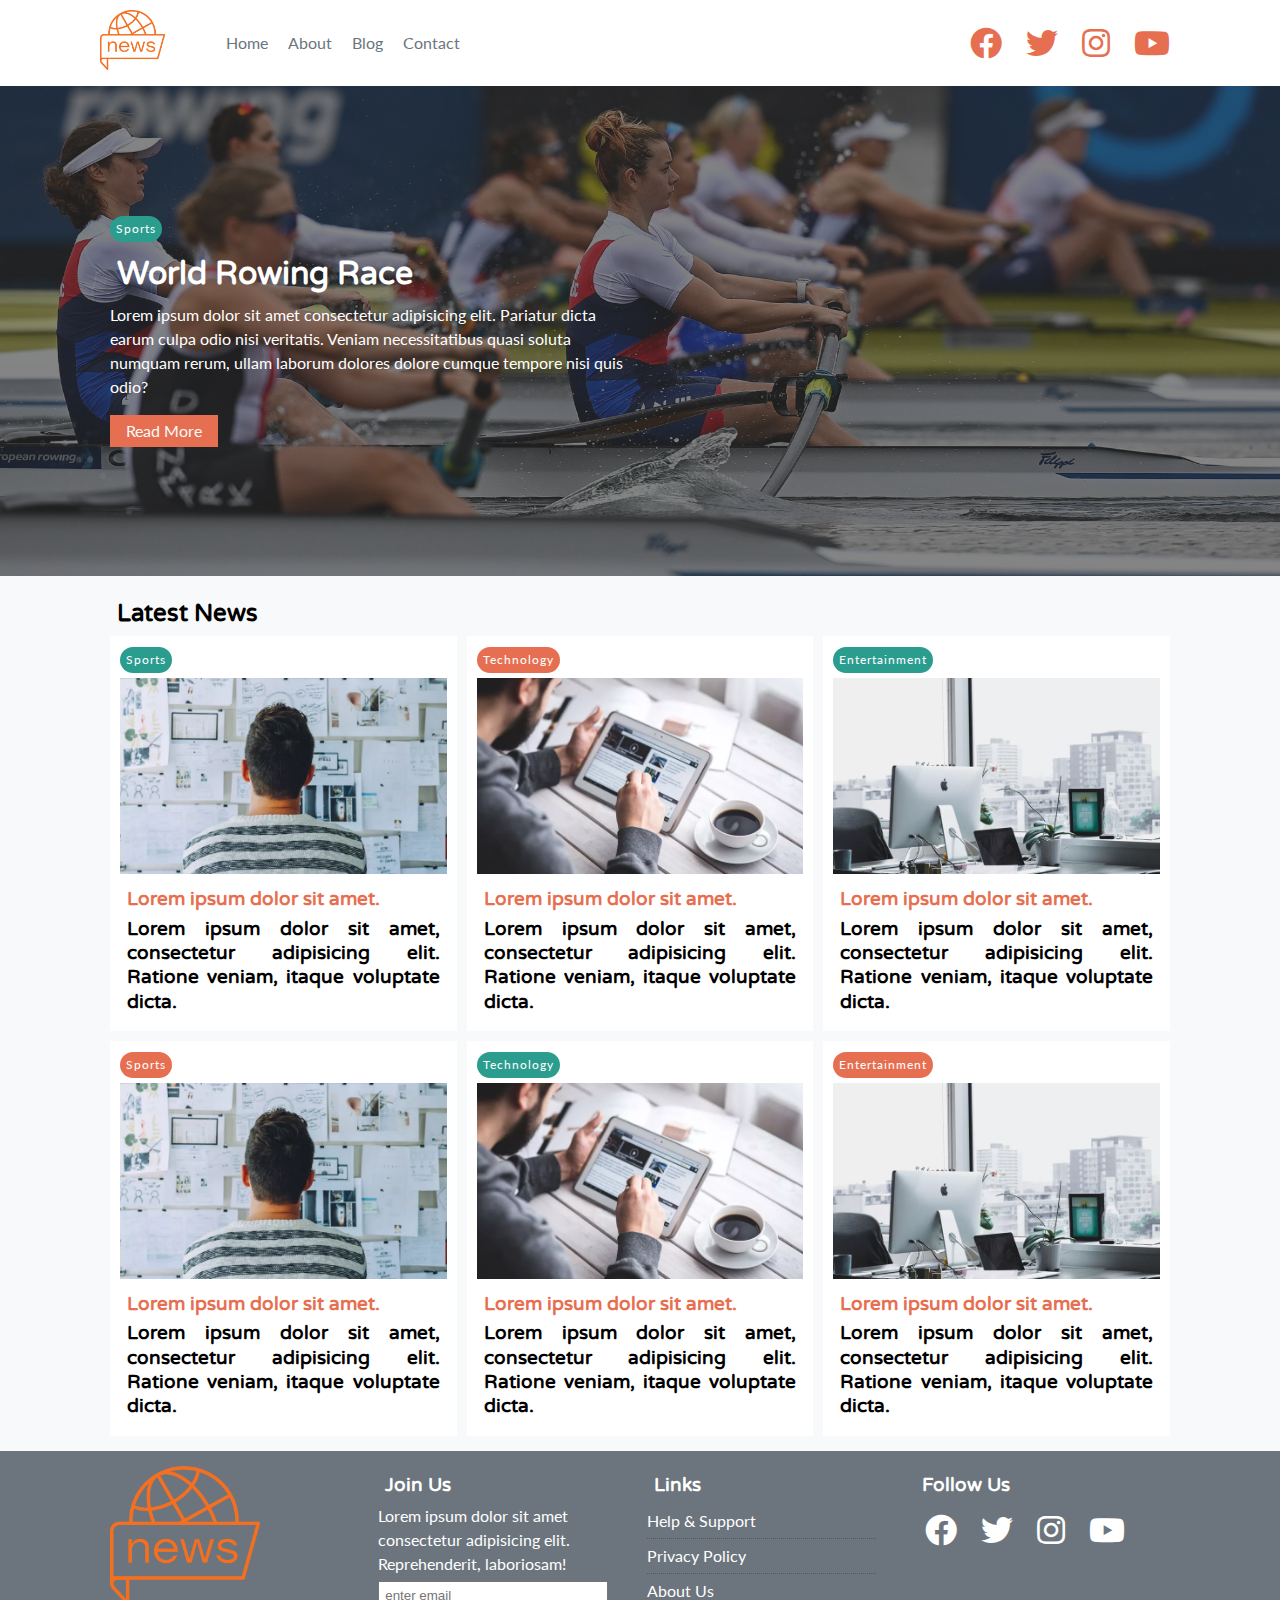
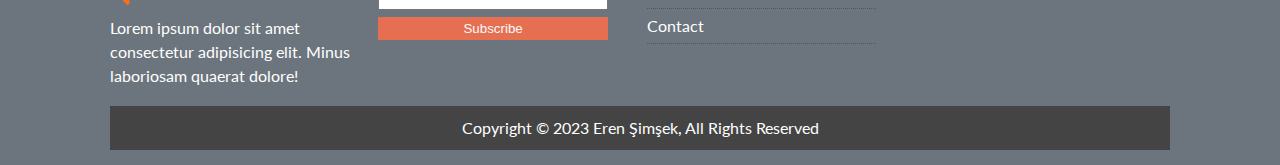
<file: index.html>
<!DOCTYPE html>
<html lang="en">
<head>
    <meta charset="UTF-8">
    <meta http-equiv="X-UA-Compatible" content="IE=edge">
    <meta name="viewport" content="width=device-width, initial-scale=1.0">
    <link rel="preconnect" href="https://fonts.googleapis.com">
    <link rel="preconnect" href="https://fonts.gstatic.com" crossorigin>
    <link href="https://fonts.googleapis.com/css2?family=Lato:wght@400;700&family=Varela+Round&display=swap" rel="stylesheet">
    <link rel="stylesheet" href="https://cdnjs.cloudflare.com/ajax/libs/font-awesome/5.9.0/css/all.min.css"/>
    <link rel="stylesheet" href="style.css">
    <link rel="stylesheet" media="screen and (max-width: 768px)" href="mobile.css">
    <title>News Site | Home</title>
</head>
<body>
    <!-- NAVBAR -->
    <nav id="main-nav" class="nav">
        <div class="container">
            <div class="logo">
                <a href="#">
                    <img src="img/logo.png" alt="">
                </a>
            </div>
            <ul class="navigation">
                <li><a href="index.html">Home</a></li>
                <li><a href="#">About</a></li>
                <li><a href="#">Blog</a></li>
                <li><a href="#">Contact</a></li>
            </ul>
            <div class="social-icons">
                <a href="#"><i class="fab fa-facebook fa-2x p-4"></i></a>
                <a href="#"><i class="fab fa-twitter fa-2x p-4"></i></i></a>
                <a href="#"><i class="fab fa-instagram fa-2x p-4"></i></i></a>
                <a href="#"><i class="fab fa-youtube fa-2x p-4"></i></i></a>
            </div>
        </div>
    </nav>

    <!-- HEADER -->
    <header id="header">
        <div class="container">
            <div class="header-container">
                <div class="header-content">
                    <div class="category bg-secondary">Sports</div>
                    <h1>World Rowing Race</h1>
                    <p class="mb-4">Lorem ipsum dolor sit amet consectetur adipisicing elit. Pariatur dicta earum culpa odio nisi veritatis. Veniam necessitatibus quasi soluta numquam rerum, ullam laborum dolores dolore cumque tempore nisi quis odio?</p>
                    <a href="#" class="btn btn-primary">Read More</a>
                </div>
            </div>
        </div>
    </header>

    <!-- LATEST NEWS -->
    <section id="main-articles" class="py-2">
        <div class="container">
            <h2>Latest News</h2>
            <div class="articles-container">
                <article class="card">
                    <div class="category bg-secondary">Sports</div>
                    <img src="img/img-1.webp" alt="">
                    <div>
                        <h3>
                            <a href="article.html">Lorem ipsum dolor sit amet.</a>
                            <p>Lorem ipsum dolor sit amet, consectetur adipisicing elit. Ratione veniam, itaque voluptate dicta.</p>
                        </h3>
                    </div>
                </article>

                <article class="card">
                    <div class="category bg-primary">Technology</div>
                    <img src="img/img-2.webp" alt="">
                    <div>
                        <h3>
                            <a href="#">Lorem ipsum dolor sit amet.</a>
                            <p>Lorem ipsum dolor sit amet, consectetur adipisicing elit. Ratione veniam, itaque voluptate dicta.</p>
                        </h3>
                    </div>
                </article>

                <article class="card">
                    <div class="category bg-secondary">Entertainment</div>
                    <img src="img/img-3.webp" alt="">
                    <div>
                        <h3>
                            <a href="#">Lorem ipsum dolor sit amet.</a>
                            <p>Lorem ipsum dolor sit amet, consectetur adipisicing elit. Ratione veniam, itaque voluptate dicta.</p>
                        </h3>
                    </div>
                </article>

                <article class="card">
                    <div class="category bg-primary">Sports</div>
                    <img src="img/img-1.webp" alt="">
                    <div>
                        <h3>
                            <a href="article.html">Lorem ipsum dolor sit amet.</a>
                            <p>Lorem ipsum dolor sit amet, consectetur adipisicing elit. Ratione veniam, itaque voluptate dicta.</p>
                        </h3>
                    </div>
                </article>

                <article class="card">
                    <div class="category bg-secondary">Technology</div>
                    <img src="img/img-2.webp" alt="">
                    <div>
                        <h3>
                            <a href="#">Lorem ipsum dolor sit amet.</a>
                            <p>Lorem ipsum dolor sit amet, consectetur adipisicing elit. Ratione veniam, itaque voluptate dicta.</p>
                        </h3>
                    </div>
                </article>

                <article class="card">
                    <div class="category bg-primary">Entertainment</div>
                    <img src="img/img-3.webp" alt="">
                    <div>
                        <h3>
                            <a href="#">Lorem ipsum dolor sit amet.</a>
                            <p>Lorem ipsum dolor sit amet, consectetur adipisicing elit. Ratione veniam, itaque voluptate dicta.</p>
                        </h3>
                    </div>
                </article>


            </div>
        </div>
    </section>

    <footer id="main-footer" class="py-2">
        <div class="container footer-container">
            <div>
                <img src="img/logo.png" alt="">
                <p>Lorem ipsum dolor sit amet consectetur adipisicing elit. Minus laboriosam quaerat dolore!</p>
            </div>

            <div>
                <h3>Join Us</h3>
                <p>Lorem ipsum dolor sit amet consectetur adipisicing elit. Reprehenderit, laboriosam!</p>
                <form action="">
                    <input type="email" name="" id="" placeholder="enter email">
                    <input type="submit" value="Subscribe" class="btn btn-primary">
                </form>
            </div>

            <div>
                <h3>Links</h3>
                <ul>
                    <li><a href="#">Help & Support</a></li>
                    <li><a href="#">Privacy Policy</a></li>
                    <li><a href="#">About Us</a></li>
                    <li><a href="#">Contact</a></li>
                </ul>
            </div>

            <div>
                <h3>Follow Us</h3>
                <div class="social-icons">
                    <a href="#"><i class="fab fa-facebook fa-2x p-4"></i></a>
                    <a href="#"><i class="fab fa-twitter fa-2x p-4"></i></i></a>
                    <a href="#"><i class="fab fa-instagram fa-2x p-4"></i></i></a>
                    <a href="#"><i class="fab fa-youtube fa-2x p-4"></i></i></a>
                </div>
            </div>

            <div>
                <p>Copyright &copy; 2023 Eren Şimşek, All Rights Reserved</p>
            </div>
        </div>
    </footer>
</body>
</html>
</file>
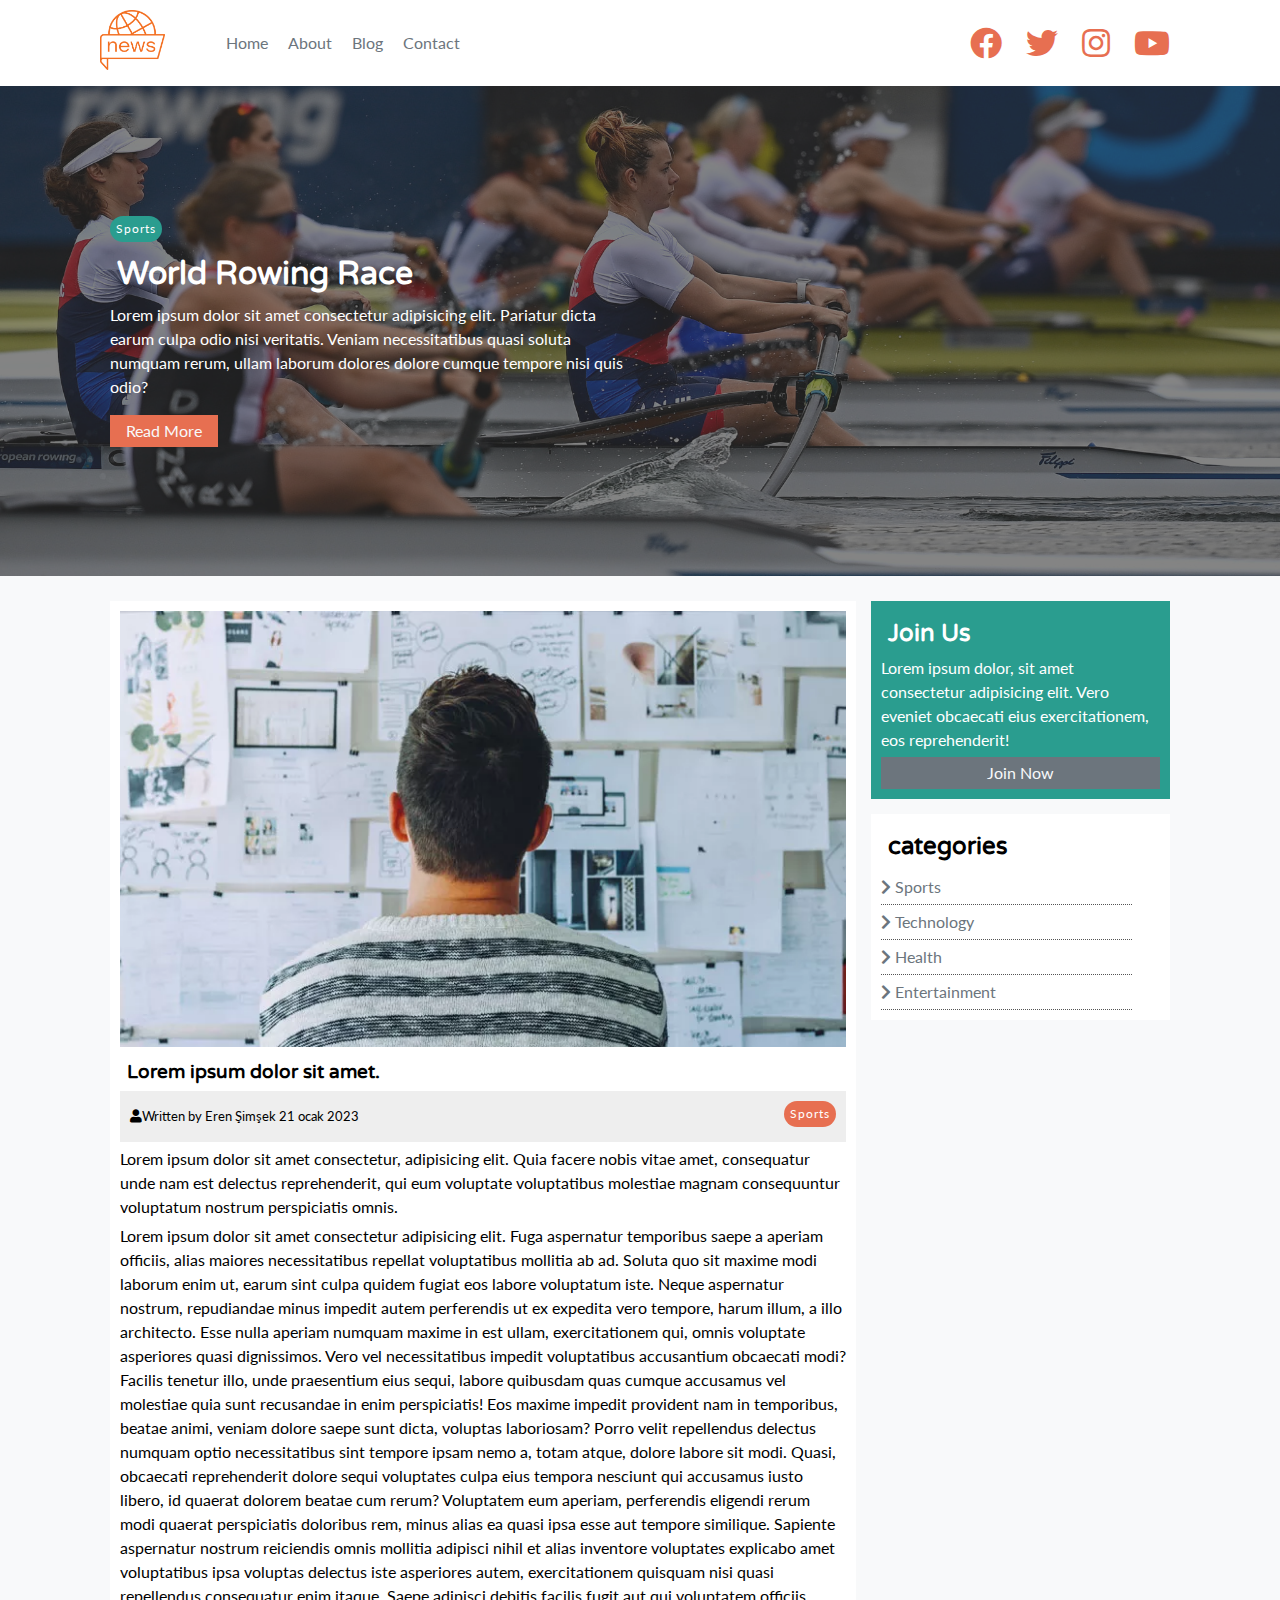
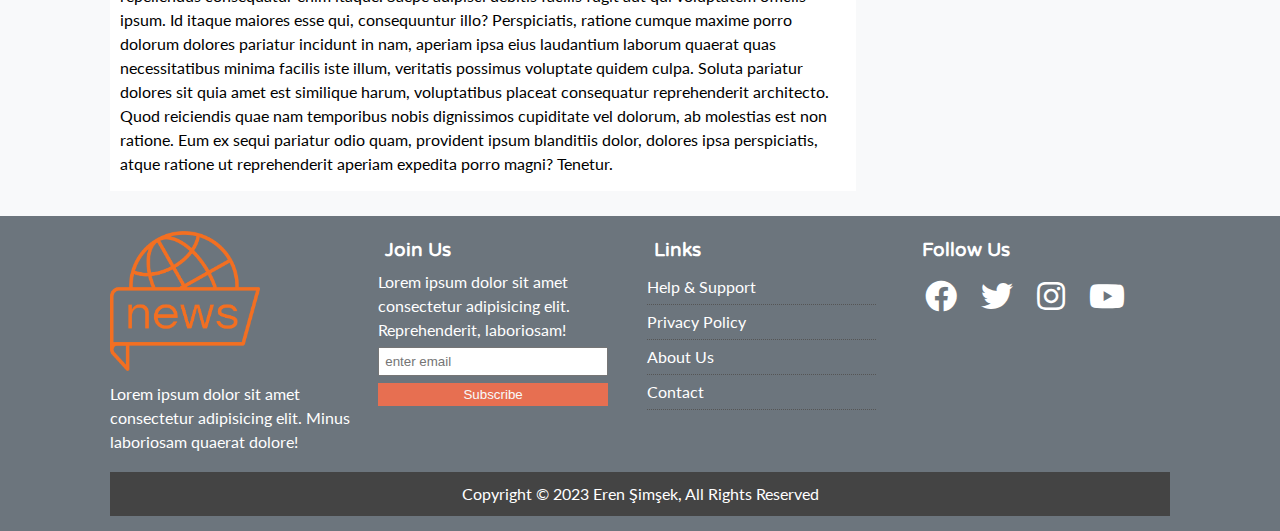
<file: article.html>
<!DOCTYPE html>
<html lang="en">
<head>
    <meta charset="UTF-8">
    <meta http-equiv="X-UA-Compatible" content="IE=edge">
    <meta name="viewport" content="width=device-width, initial-scale=1.0">
    <link rel="preconnect" href="https://fonts.googleapis.com">
    <link rel="preconnect" href="https://fonts.gstatic.com" crossorigin>
    <link href="https://fonts.googleapis.com/css2?family=Lato:wght@400;700&family=Varela+Round&display=swap" rel="stylesheet">
    <link rel="stylesheet" href="https://cdnjs.cloudflare.com/ajax/libs/font-awesome/5.9.0/css/all.min.css"/>
    <link rel="stylesheet" href="style.css">
    <link rel="stylesheet" media="screen and (max-width: 768px)" href="mobile.css">
    <title>News Site | Home</title>
</head>
<body>
    <!-- NAVBAR -->
    <nav id="main-nav" class="nav">
        <div class="container">
            <div class="logo">
                <a href="#">
                    <img src="img/logo.png" alt="">
                </a>
            </div>
            <ul class="navigation">
                <li><a href="index.html">Home</a></li>
                <li><a href="#">About</a></li>
                <li><a href="#">Blog</a></li>
                <li><a href="#">Contact</a></li>
            </ul>
            <div class="social-icons">
                <a href="#"><i class="fab fa-facebook fa-2x p-4"></i></a>
                <a href="#"><i class="fab fa-twitter fa-2x p-4"></i></i></a>
                <a href="#"><i class="fab fa-instagram fa-2x p-4"></i></i></a>
                <a href="#"><i class="fab fa-youtube fa-2x p-4"></i></i></a>
            </div>
        </div>
    </nav>

    <!-- HEADER -->
    <header id="header">
        <div class="container">
            <div class="header-container">
                <div class="header-content">
                    <div class="category bg-secondary">Sports</div>
                    <h1>World Rowing Race</h1>
                    <p class="mb-4">Lorem ipsum dolor sit amet consectetur adipisicing elit. Pariatur dicta earum culpa odio nisi veritatis. Veniam necessitatibus quasi soluta numquam rerum, ullam laborum dolores dolore cumque tempore nisi quis odio?</p>
                    <a href="#" class="btn btn-primary">Read More</a>
                </div>
            </div>
        </div>
    </header>

    <!-- LATEST NEWS SINGLE PAGE -->
    <section id="articles">
        <div class="container">
            <div class="page-container">
                <article id="article" class="card">
                    <img src="img/img-1.webp" alt="">
                    <h3>Lorem ipsum dolor sit amet.</h3>
                    <div class="meta">
                        <small><i class="fas fa-user"></i>Written by Eren Şimşek 21 ocak 2023</small>
                        <div class="category bg-primary">Sports</div>
                    </div>
                    <p>Lorem ipsum dolor sit amet consectetur, adipisicing elit. Quia facere nobis vitae amet, consequatur unde nam est delectus reprehenderit, qui eum voluptate voluptatibus molestiae magnam consequuntur voluptatum nostrum perspiciatis omnis.</p>
                    <p>Lorem ipsum dolor sit amet consectetur adipisicing elit. Fuga aspernatur temporibus saepe a aperiam officiis, alias maiores necessitatibus repellat voluptatibus mollitia ab ad. Soluta quo sit maxime modi laborum enim ut, earum sint culpa quidem fugiat eos labore voluptatum iste. Neque aspernatur nostrum, repudiandae minus impedit autem perferendis ut ex expedita vero tempore, harum illum, a illo architecto. Esse nulla aperiam numquam maxime in est ullam, exercitationem qui, omnis voluptate asperiores quasi dignissimos. Vero vel necessitatibus impedit voluptatibus accusantium obcaecati modi? Facilis tenetur illo, unde praesentium eius sequi, labore quibusdam quas cumque accusamus vel molestiae quia sunt recusandae in enim perspiciatis! Eos maxime impedit provident nam in temporibus, beatae animi, veniam dolore saepe sunt dicta, voluptas laboriosam? Porro velit repellendus delectus numquam optio necessitatibus sint tempore ipsam nemo a, totam atque, dolore labore sit modi. Quasi, obcaecati reprehenderit dolore sequi voluptates culpa eius tempora nesciunt qui accusamus iusto libero, id quaerat dolorem beatae cum rerum? Voluptatem eum aperiam, perferendis eligendi rerum modi quaerat perspiciatis doloribus rem, minus alias ea quasi ipsa esse aut tempore similique. Sapiente aspernatur nostrum reiciendis omnis mollitia adipisci nihil et alias inventore voluptates explicabo amet voluptatibus ipsa voluptas delectus iste asperiores autem, exercitationem quisquam nisi quasi repellendus consequatur enim itaque. Saepe adipisci debitis facilis fugit aut qui voluptatem officiis ipsum. Id itaque maiores esse qui, consequuntur illo? Perspiciatis, ratione cumque maxime porro dolorum dolores pariatur incidunt in nam, aperiam ipsa eius laudantium laborum quaerat quas necessitatibus minima facilis iste illum, veritatis possimus voluptate quidem culpa. Soluta pariatur dolores sit quia amet est similique harum, voluptatibus placeat consequatur reprehenderit architecto. Quod reiciendis quae nam temporibus nobis dignissimos cupiditate vel dolorum, ab molestias est non ratione. Eum ex sequi pariatur odio quam, provident ipsum blanditiis dolor, dolores ipsa perspiciatis, atque ratione ut reprehenderit aperiam expedita porro magni? Tenetur.</p>
                </article>

                <aside class="card bg-secondary">
                    <h2>Join Us</h2>
                    <p>Lorem ipsum dolor, sit amet consectetur adipisicing elit. Vero eveniet obcaecati eius exercitationem, eos reprehenderit!</p>
                    <a href="#" class="btn btn-dark btn-block">Join Now</a>
                </aside>

                <aside id="categories" class="card">
                    <h2>categories</h2>
                    <ul>
                        <li><a href="#"><i class="fa fa-chevron-right"></i> Sports</a></li>
                        <li><a href="#"><i class="fa fa-chevron-right"></i> Technology</a></li>
                        <li><a href="#"><i class="fa fa-chevron-right"></i> Health</a></li>
                        <li><a href="#"><i class="fa fa-chevron-right"></i> Entertainment</a></li>
                    </ul>
                </aside>
            </div>
        </div>
    </section>

    <footer id="main-footer" class="py-2">
        <div class="container footer-container">
            <div>
                <img src="img/logo.png" alt="">
                <p>Lorem ipsum dolor sit amet consectetur adipisicing elit. Minus laboriosam quaerat dolore!</p>
            </div>

            <div>
                <h3>Join Us</h3>
                <p>Lorem ipsum dolor sit amet consectetur adipisicing elit. Reprehenderit, laboriosam!</p>
                <form action="">
                    <input type="email" name="" id="" placeholder="enter email">
                    <input type="submit" value="Subscribe" class="btn btn-primary">
                </form>
            </div>

            <div>
                <h3>Links</h3>
                <ul>
                    <li><a href="#">Help & Support</a></li>
                    <li><a href="#">Privacy Policy</a></li>
                    <li><a href="#">About Us</a></li>
                    <li><a href="#">Contact</a></li>
                </ul>
            </div>

            <div>
                <h3>Follow Us</h3>
                <div class="social-icons">
                    <a href="#"><i class="fab fa-facebook fa-2x p-4"></i></a>
                    <a href="#"><i class="fab fa-twitter fa-2x p-4"></i></i></a>
                    <a href="#"><i class="fab fa-instagram fa-2x p-4"></i></i></a>
                    <a href="#"><i class="fab fa-youtube fa-2x p-4"></i></i></a>
                </div>
            </div>

            <div>
                <p>Copyright &copy; 2023 Eren Şimşek, All Rights Reserved</p>
            </div>
        </div>
    </footer>
</body>
</html>
</file>
<file: style.css>
:root {
    --primary-color: #e76f51;
    --secondary-color: #2a9d8f;
    --light-color: #f8f9fa;
    --dark-color: #6c757d;
    --max-width: 1100px;
}

* {
    margin: 0;
    padding: 0;
    box-sizing: border-box;
}

html {
    font-size: 10px;
}

body {
    font-family: 'Lato', sans-serif;
    font-size: 1.6rem;
    line-height: 1.5;
    background-color: var(--light-color);
}

a {
    color: var(--dark-color);
    text-decoration: none;
}

ul {
    list-style: none;
}

img {
    width: 100%;
}

h1, h2, h3, h4, h5, h6 {
    font-family: 'Varela Round', sans-serif;
    margin: 0.7rem;
    line-height: 1.3;

}

p {
    margin: 0.5rem 0;
}

/* UTİLS CSS */

.container {
    max-width: var(--max-width);
    margin: 0 auto;
    padding: 0 2rem;
}

.btn {
    display: inline-block;
    border: none;
    background-color: var(--dark-color);
    color: #fff;
    padding: 0.4rem 1.6rem;
    text-align: center;
}

.btn-light {
    background-color: var(--light-color);
    color: var(--dark-color);
}

.btn-dark {
    background-color: var(--dark-color);
    color: var(--light-color);
}

.btn-primary {
    background-color: var(--primary-color);
    color: var(--light-color);
}

.btn:hover {
    opacity: 0.8;
}

.btn-block {
    display: block;
    width: 100%;
    text-align: center;
}

.bg-primary {
    background-color: var(--primary-color);
    color: #fff;
}

.bg-secondary {
    background-color: var(--secondary-color) !important;
    color: #fff;
}

.bg-light {
    background-color: var(--light-color);
    color: var(--dark-color);
}

.bg-dark {
    background-color: var(--dark-color);
    color: var(--light-color);
}


.p-1 {padding: 0.5rem;}
.p-2 {padding: 0.6rem;}
.p-3 {padding: 0.8rem;}
.p-4 {padding: 1rem;}

.pt-1 {padding-top: 0.5rem;}
.pt-2 {padding-top: 0.6rem;}
.pt-3 {padding-top: 0.8rem;}
.pt-4 {padding-top: 1rem;}

.py-1 {padding-top: 0.5rem; padding-bottom: 0.5rem;}
.py-2 {padding-top: 1.5rem; padding-bottom: 1.5rem;}

.px-1 {padding-right: 0.5rem; padding-left: 0.5rem;}
.px-2 {padding-right: 0.5rem; padding-left: 0.5rem;}

.m-1 {margin: 0.5rem;}
.m-2 {margin: 0.6rem;}
.m-3 {margin: 0.8rem;}
.m-4 {margin: 1rem;}

.mb-1 {margin-bottom: 0.5rem;}
.mb-2 {margin-bottom: 0.6rem;}
.mb-3 {margin-bottom: 0.8rem;}
.mb-4 {margin-bottom: 1.6rem;}


.card {
    background-color: #fff;
    padding: 1rem;
}

.card-primary {
    background-color: var(--primary-color);
    padding: 1rem;
}

.category {
    display: inline-block;
    color: #fff;
    font-size: 1.2rem;
    letter-spacing: 1px;
    padding: .4rem .6rem;
    border-radius: 15px;
    margin-bottom: .5rem;
}

.category:hover {
    opacity: 0.7;
    cursor: pointer;
}

/* NAVBAR START */

#main-nav{
    background-color: #fff;
    position: sticky;
    top: 0;
    z-index: 3;
}

#main-nav .container {
    display: grid;
    grid-template-columns: 0.6fr 3fr 2fr;
    padding: 1rem;
    align-items: center;
}

#main-nav .logo {
    width: 65px;
}

#main-nav .navigation {
    display: flex;
    justify-self: start;
}

#main-nav .navigation li a{
    padding: 1rem;
}

#main-nav .navigation li a:hover{
    background-color: var(--light-color);
    color: var(--dark-color);

}

#main-nav .navigation li a:active{
    background-color: var(--primary-color);
    border-radius: 5px;
    color: #fff;
}

#main-nav .social-icons{
    justify-self: end;
}

#main-nav .social-icons a{
    color: var(--primary-color);
}

#main-nav .social-icons a:hover{
    color: var(--secondary-color);
}
/* NAVBAR END */



/* HEADER START */
#header {
    color: #fff;
    background: #333;
    padding: 2rem;
    position: relative;
}

#header::before {
    content: "";
    background: url('img/rowing.jpeg') no-repeat center center/cover;
    position: absolute;
    top: 0;
    left: 0;
    width: 100%;
    height: 100%;
    opacity: 0.4;
}

#header .header-container {
    height: 50vh;
    display: grid;
    grid-template-columns: repeat(2, 1fr);
    align-items: center;
}

#header .header-container .header-content {
    z-index: 2;
}
/* HEADER END*/


/* LATEST NEWS START */
#main-articles .container .articles-container {
    display: grid;
    grid-template-columns: repeat(3, 1fr);
    gap: 1rem;
}

#main-articles .container .articles-container a{
    color: var(--primary-color);
}

#main-articles .container .articles-container a:hover{
    color: var(--secondary-color);
}

#main-articles .container .articles-container p{
    text-align: justify;
}

/* LATEST NEWS END */


/* FOOTER START */

#main-footer {
    background-color: var(--dark-color);
    color: #fff;
}

#main-footer img {
    width: 150px;
}

#main-footer a {
    color: #fff;
}

#main-footer .footer-container {
    display: grid;
    grid-template-columns: repeat(4, 1fr);
    gap: 1.3rem;  
}

#main-footer .footer-container > *:last-child{
    grid-column: 1 / span 4;
    background-color: #444;
    padding: .5rem;
    text-align: center;  
}

#main-footer .footer-container input[type=email]{
      width: 90%;
      padding: .5rem;
      margin-bottom: .5rem;
}

#main-footer .footer-container input[type=submit]{
    width: 90%;
}

#main-footer .footer-container ul li {
    padding: .5rem 0;
    border-bottom: 1px dotted #555;
    width: 90%;
}

#main-footer .footer-container ul li a:hover{
    color: var(--primary-color);
}

#main-footer .footer-container .social-icons a:hover{
    color: var(--primary-color);
}
/* FOOTER END */


/* ARTİCLE PAGE START */
.page-container {
    display: grid;
    grid-template-columns: 5fr 2fr;
    margin: 2.5rem 0;
    gap: 1.5rem;
}

.page-container > *:first-child {
    grid-row: 1 / span 3;
}

#article .meta {
    display: flex;
    justify-content: space-between;
    align-items: center;
    padding: 1rem;
    background-color: #eee;
}

.page-container #categories ul li {
    padding: .5rem 0;
    border-bottom: 1px dotted #555;
    width: 90%;
}
</file>
<file: mobile.css>
#main-nav .social-icons{
    display: none;
}

#main-nav .container {
    grid-template-columns: 1fr;
    gap: 1.2rem;
    font-size: 2rem;
}

#main-nav ul, 
#main-nav .logo {
    justify-self: center !important;
}

#main-articles .articles-container {
    grid-template-columns: repeat(1, 1fr) !important;
}



@media (max-width: 600px) {
    #header .header-container,
    #main-articles .articles-container,
    #main-footer .footer-container {
        grid-template-columns: 1fr;
    }
    #main-footer .footer-container > *:last-child{
        grid-column: 1;
    }
    #main-footer .footer-container > *{
        border-bottom: 1px solid #444;
        padding-bottom: 1rem;
    }

    .page-container {
        grid-template-columns: 1fr;
    }
}
</file>
